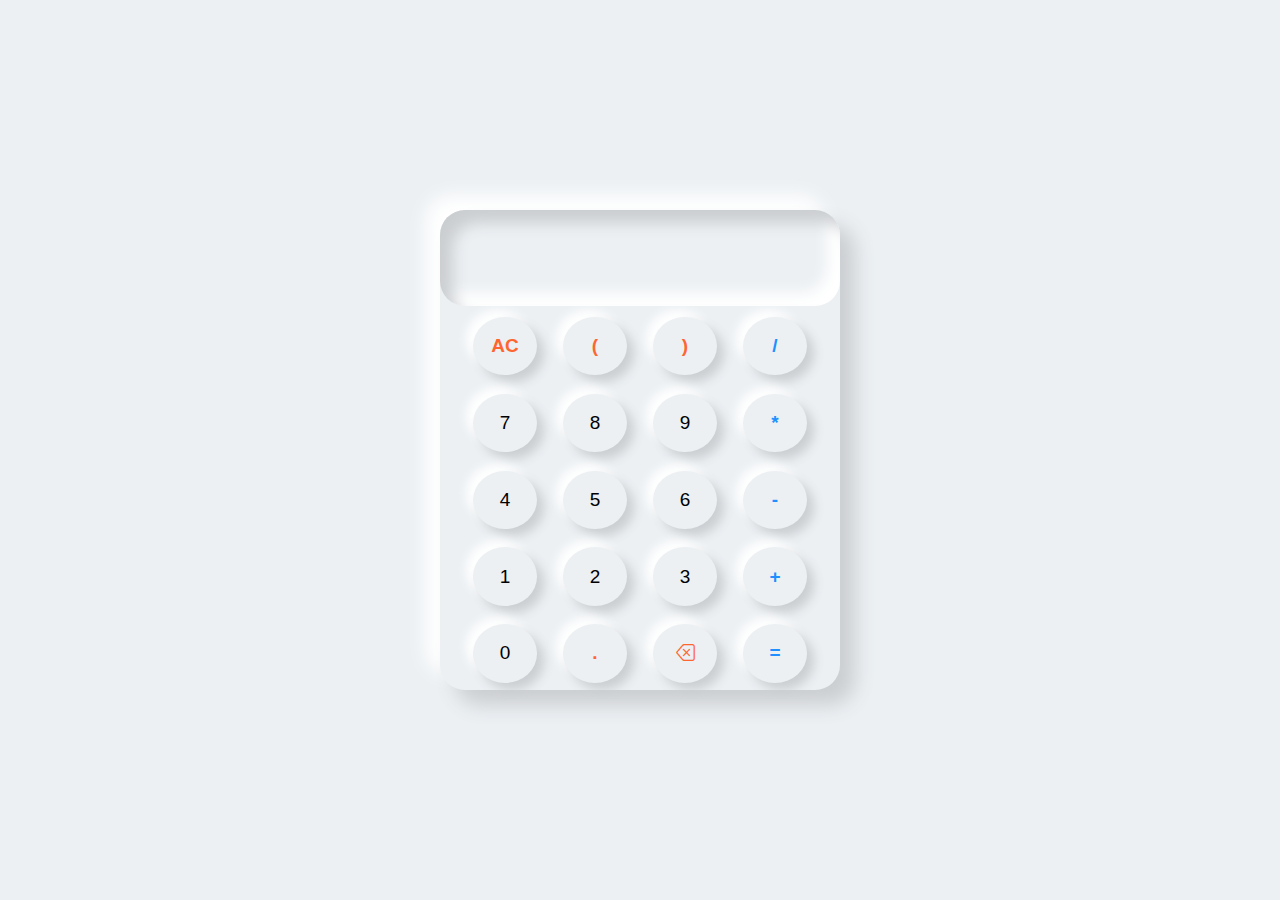
<file: Task _1_Calculator/index.html>
<!DOCTYPE html>
<html lang="en">
<head>
    <meta charset="UTF-8">
    <meta http-equiv="X-UA-Compatible" content="IE=edge">
    <meta name="viewport" content="width=device-width, initial-scale=1.0">
    <link rel="stylesheet" href="https://cdn.jsdelivr.net/npm/bootstrap-icons@1.8.3/font/bootstrap-icons.css">
    <link rel="stylesheet" href="styles.css">
    <title>Calculator</title>
</head>
<body>
    <div class="calculator">
        <div class="output">
            <div class="cur_output"></div>
            <div class="prev_output"></div>
        </div>
        <div class="calciKeys">
            <div>
                <button onclick="clearAll()" class="specialKeys">AC</button>
                <button data-display class="specialKeys">(</button>
                <button data-display class="specialKeys">)</button>
                <button data-display class="opeKeys">/</button>
            </div>
            <div>
                <button data-display>7</button>
                <button data-display>8</button>
                <button data-display>9</button>
                <button data-display class="opeKeys">*</button>
            </div>
            <div>
                <button data-display>4</button>
                <button data-display>5</button>
                <button data-display>6</button>
                <button data-display class="opeKeys">-</button>
            </div>
            <div>
                <button data-display>1</button>
                <button data-display>2</button>
                <button data-display>3</button>
                <button data-display class="opeKeys">+</button>
            </div>
            <div>
                <button data-display>0</button>
                <button data-display class="specialKeys">.</button>
                <button onclick="backspace()" class="specialKeys"><i class="bi bi-backspace"></i></button>
                <button onclick="equal()" class="opeKeys">=</button>
            </div>
        </div>
    </div>
    <script src="index.js"></script>
</body>
</html>
</file>
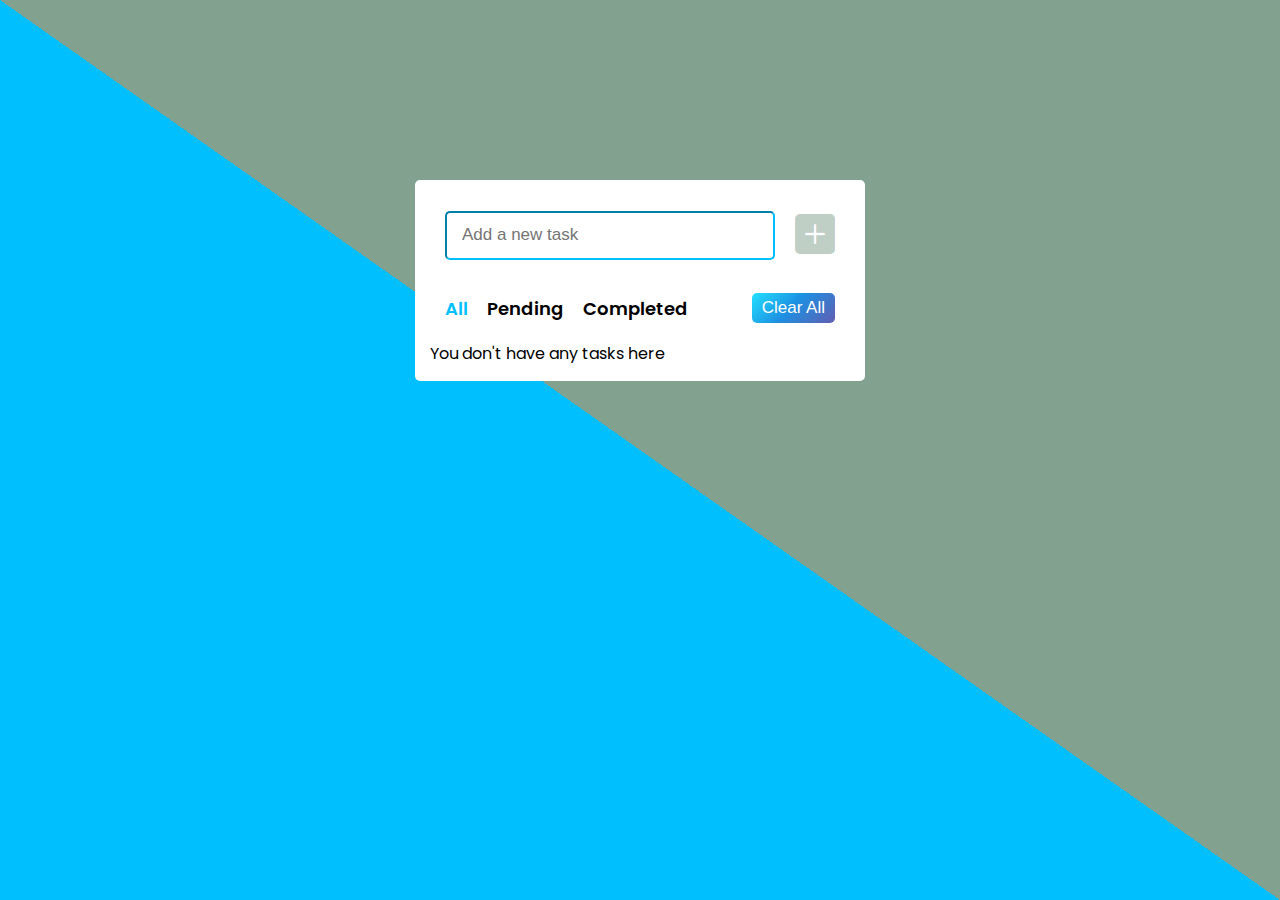
<file: Task_3_TODO webapp/index.html>
<!DOCTYPE html>
<html lang="en">
<head>
    <meta charset="UTF-8">
    <meta http-equiv="X-UA-Compatible" content="IE=edge">
    <meta name="viewport" content="width=device-width, initial-scale=1.0">
    <link rel="stylesheet" href="https://cdn.jsdelivr.net/npm/bootstrap-icons@1.8.3/font/bootstrap-icons.css">
    <link rel="stylesheet" href="styles.css">
    <title>To Do List</title>
   
    
</head>
<body>
        <div class="container">
            <div class="input"> 
                <input type="text" placeholder="Add a new task">
                <span class="btn" ><i class="bi bi-plus-square-fill"></i></span>
            </div>
            <div class="indicate">
                <div class="filters">
                    <span class="active1" id="all">All</span>
                    <span  id="pending">Pending</span>
                    <span id="completed">Completed</span>
                </div>
                <button class="clear">Clear All</button>
            </div>
            <ul class="taskBox">
                
            </ul>
        </div> 
    <script src="index.js"></script>
</body>
</html>
</file>
<file: Task _1_Calculator/styles.css>
*{
    padding: 0px;
    margin: 0px;
    box-sizing: border-box;
}
body{
    height: 100vh;
    background-color: #ecf0f3;
    display: flex;
    justify-content: center;
    align-items: center;
}
.calculator{
    width: 25rem;
    height: 30rem;
    background-color: #ecf0f3;
    border-radius: 25px;
    box-shadow: 15px 15px 20px #cbced1,-15px -15px 20px #ffffff;
}
.output{
    width: 100%;
    height: 20%;
    border-radius: 25px;
    font-size: 18px;
    display: flex;
    flex-direction: column;
    align-items: flex-end;
    justify-content: space-around;
    color: #5a84a2;
    padding: 8px;
    word-wrap: break-word;
    word-break: break-all;
    box-shadow: inset 13px 13px 15px #cbced1, inset -13px -13px 15px #ffffff;

}
.output .prev_output{
    font-size: 16px;
    color:orange;
}
.calciKeys{
    width:100%;
    height: 80%;
    text-align: center;
}
.calciKeys div{
    width: 100%;
    height: 20%;
}
.calciKeys div button{
    position: relative;
    width:16%;
    height: 76%;
    border-radius: 50%;
    margin:11px;
    box-shadow: 7px 7px 11px #cbced1, -7px -7px 11px #ffffff;
    border: none;
    outline: none;
    background-color: #ecf0f3;
    text-align: center;
    font-size: 19px;
}
.calciKeys div button:hover{
    background-color: rgba(204,204,204,0.3);
}
.calciKeys div button:active{
    position: relative;
    width:16%;
    height: 76%;
    border-radius: 50%;
    margin:11px;
    box-shadow:inset 7px 7px 11px #cbced1,inset -7px -7px 11px #ffffff;
    border: none;
    outline: none;
    background-color: #ecf0f3;
    text-align: center;
    font-size: 19px;
}
.calciKeys div .specialKeys{
    color:#ff652f;
    font-weight: 600;
}
.calciKeys div .opeKeys{
    color: #1E90FF;
    font-weight: 600;
}
</file>
<file: Task_3_TODO webapp/styles.css>
@import url('https://fonts.googleapis.com/css2?family=Poppins&display=swap');
*{
    margin:0px;
    padding:0px;
}
body{
    width:100%;
    height:100vh;
    display: flex;
    justify-content: center;
    background-image:linear-gradient(to bottom left,#82a18f 50%,#00bfff 50%);
    font-family: 'Poppins', sans-serif;
}
.container{
    width:420px;
    position:absolute;
    top:20%;
    padding:15px;
    background-color: #fff;
    border-radius: 5px;
}
.input{
    height: 50px;
    margin: 15px;
    display: flex;
    align-items: center;
}
.input input{
    height:90%;
    width:85%;
    margin-right: 20px;
    padding-left:15px;
    font-size: 17px;
    border-radius: 5px;
    border-color: #00bfff;
}
.input .btn{
    font-size: 40px;
    color:#82a18f;
    opacity:0.5;
    cursor: pointer;
}
.indicate{
    display: flex;
    align-items: center;
    justify-content: space-between;
    padding:18px 15px;
}
.input  span.active{
    color:#82a18f;
    opacity:1;
    cursor: pointer;
}
.indicate span{
    cursor: pointer;
    margin-right: 15px;
    font-size: 18px;
    font-weight: 600;
    transition: 0.3s;
}
.indicate span:hover{
    color:#82a18f;
    transition: 0.2s;
}
.indicate button{
        cursor: pointer;
        color: #fff;
        font-size: 17px;
        font-family: 'Montserrat', sans-serif;
        background-image: linear-gradient(-225deg, #22E1FF 0%, #1D8FE1 48%, #625EB1 100%);
        padding:5px 10px;
        border:none;
        border-radius: 5px;
}
.indicate span.active1{
    color:	#00bfff;
}
/* task list */
ul li{
    display: flex;
    list-style-type: none;
    justify-content: space-between;
    align-items: center;
    padding: 10px 15px;
    transition: 0.5s;  
}
ul li:hover{
    background-color: rgba(130,161,143,0.2);

}
ul li label{
    display: flex;
    align-items: center;
    font-size: 17px;
}
ul li label p.checked{
    text-decoration: line-through;
}
ul li input{
    margin-right: 10px;
}
ul li .bi{
    margin-left:15px;
    cursor: pointer;
}
</file>
